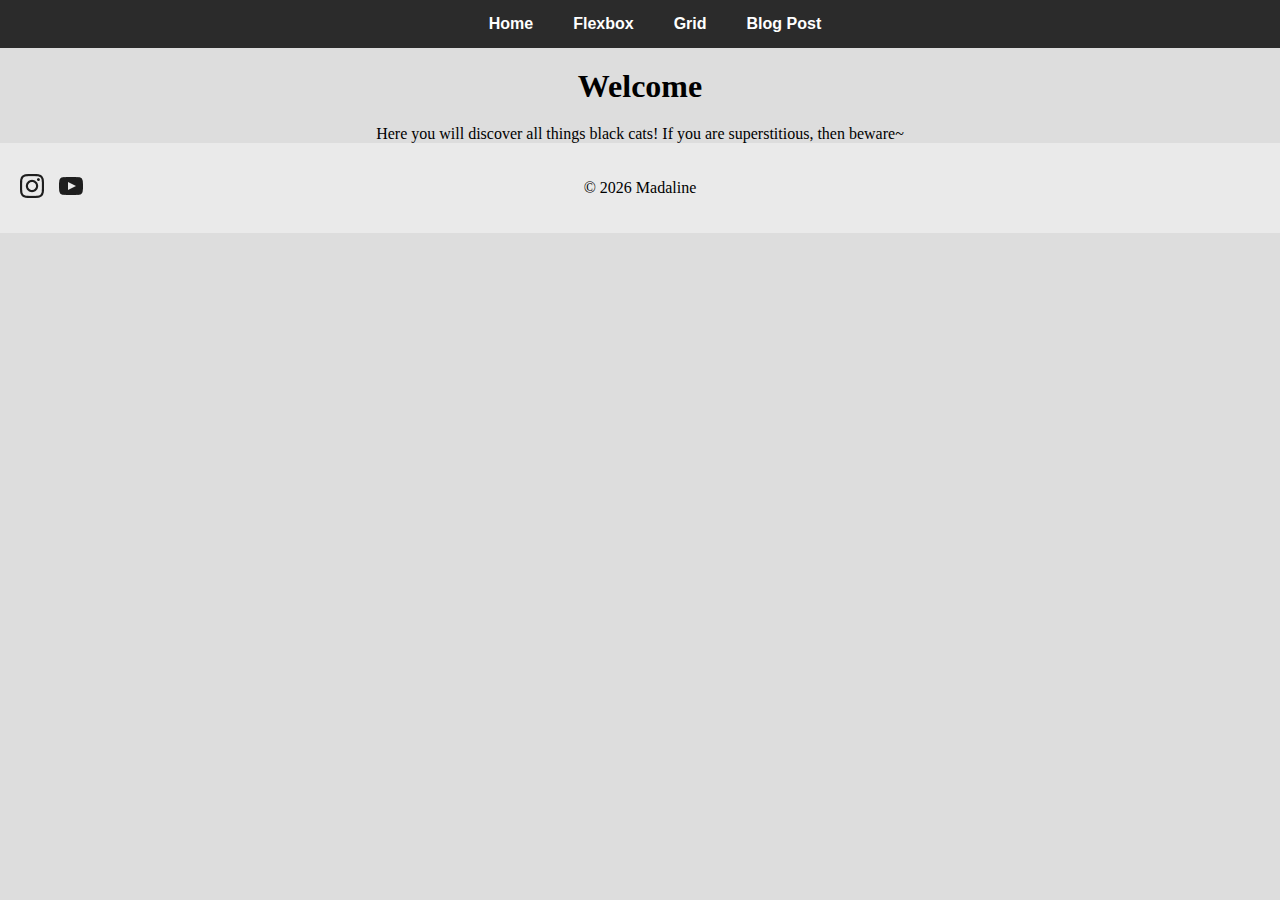
<file: Assignment4/index.html>
<!DOCTYPE html>
<html lang="en">
    <head>
        <meta charset="UTF-8">
        <title>Home</title>
        <link rel="stylesheet" href="style/style.css">
    </head>
<body>
<div class="nav">
  <a href="index.html">Home</a>
  <a href="flexbox.html">Flexbox</a>
  <a href="grid.html">Grid</a>
  <a href="blog.post.html">Blog Post</a>
</div>

<h1>Welcome</h1>

<p style="text-align:center; max-width:600px; margin:auto;">
Here you will discover all things black cats! If you are superstitious, then beware~
</p>

<footer class="footer">
        <div class="social-icons">
            <a href="#"><img src="image/LogoInstagram.png" alt="Instagram"></a>
            <a href="#"><img src="image/LogoYouTube.png" alt="Youtube"></a>
        </div>

        <p class="copyright">© 2026 Madaline</p>
    </footer>

</body>
</html>
</file>
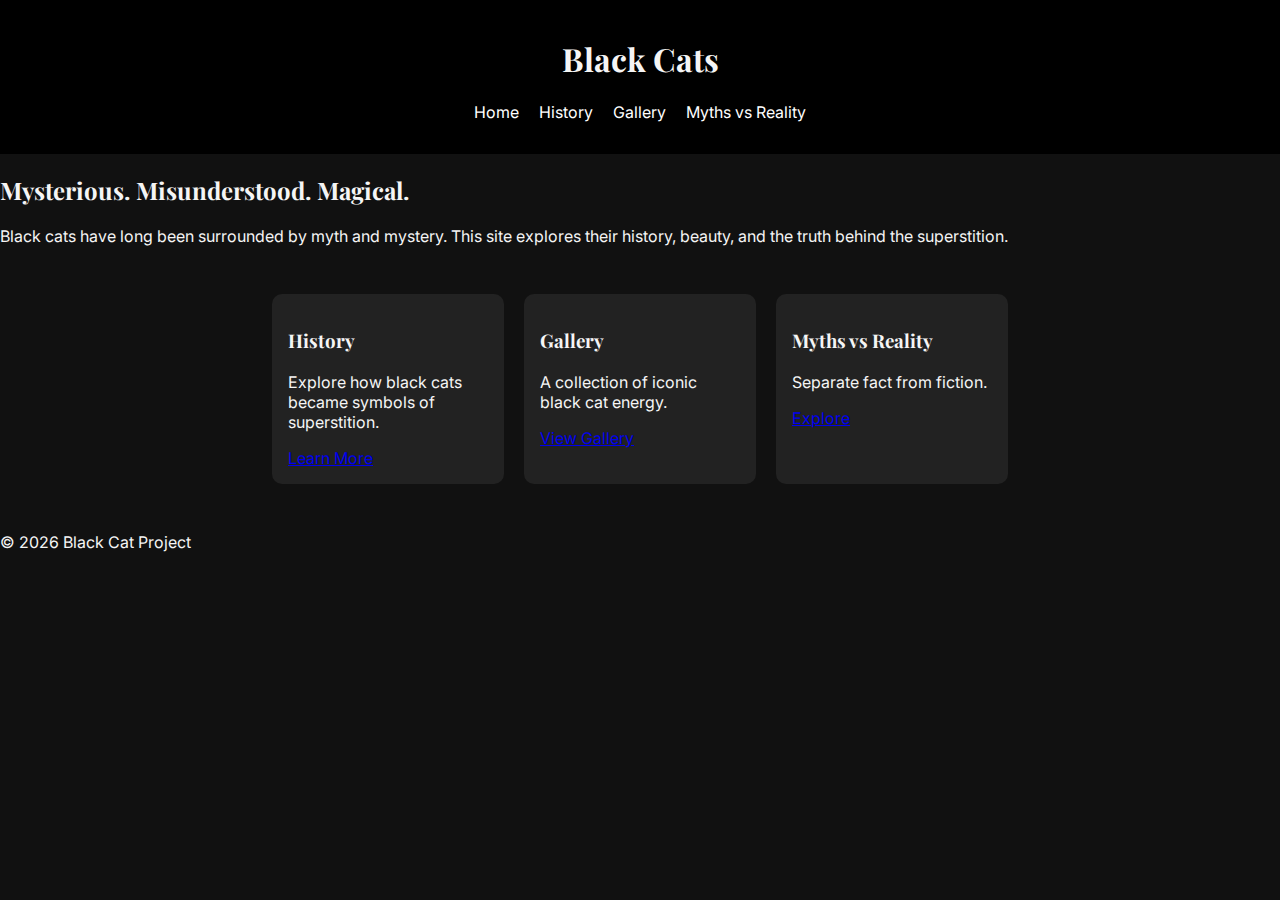
<file: Final/index.html>
<!DOCTYPE html>
<html lang="en">
<head>
  <meta charset="UTF-8">
  <title>Black Cats</title>
  <link rel="stylesheet" href="css/styles.css">
  <link href="https://fonts.googleapis.com/css2?family=Playfair+Display&family=Inter&display=swap" rel="stylesheet">
</head>

<body>

<header>
  <h1>Black Cats</h1>
  <nav>
    <ul>
      <li><a href="index.html">Home</a></li>
      <li><a href="history.html">History</a></li>
      <li><a href="gallery.html">Gallery</a></li>
      <li><a href="myths.html">Myths vs Reality</a></li>
    </ul>
  </nav>
</header>

<main>
  <section class="intro">
    <h2>Mysterious. Misunderstood. Magical.</h2>
    <p>Black cats have long been surrounded by myth and mystery. This site explores their history, beauty, and the truth behind the superstition.</p>
  </section>

  <section class="nav-cards">
    <div class="card">
      <h3>History</h3>
      <p>Explore how black cats became symbols of superstition.</p>
      <a href="history.html">Learn More</a>
    </div>

    <div class="card">
      <h3>Gallery</h3>
      <p>A collection of iconic black cat energy.</p>
      <a href="gallery.html">View Gallery</a>
    </div>

    <div class="card">
      <h3>Myths vs Reality</h3>
      <p>Separate fact from fiction.</p>
      <a href="myths.html">Explore</a>
    </div>
  </section>
</main>

<footer>
  <p>© 2026 Black Cat Project</p>
</footer>

</body>
</html>
</file>
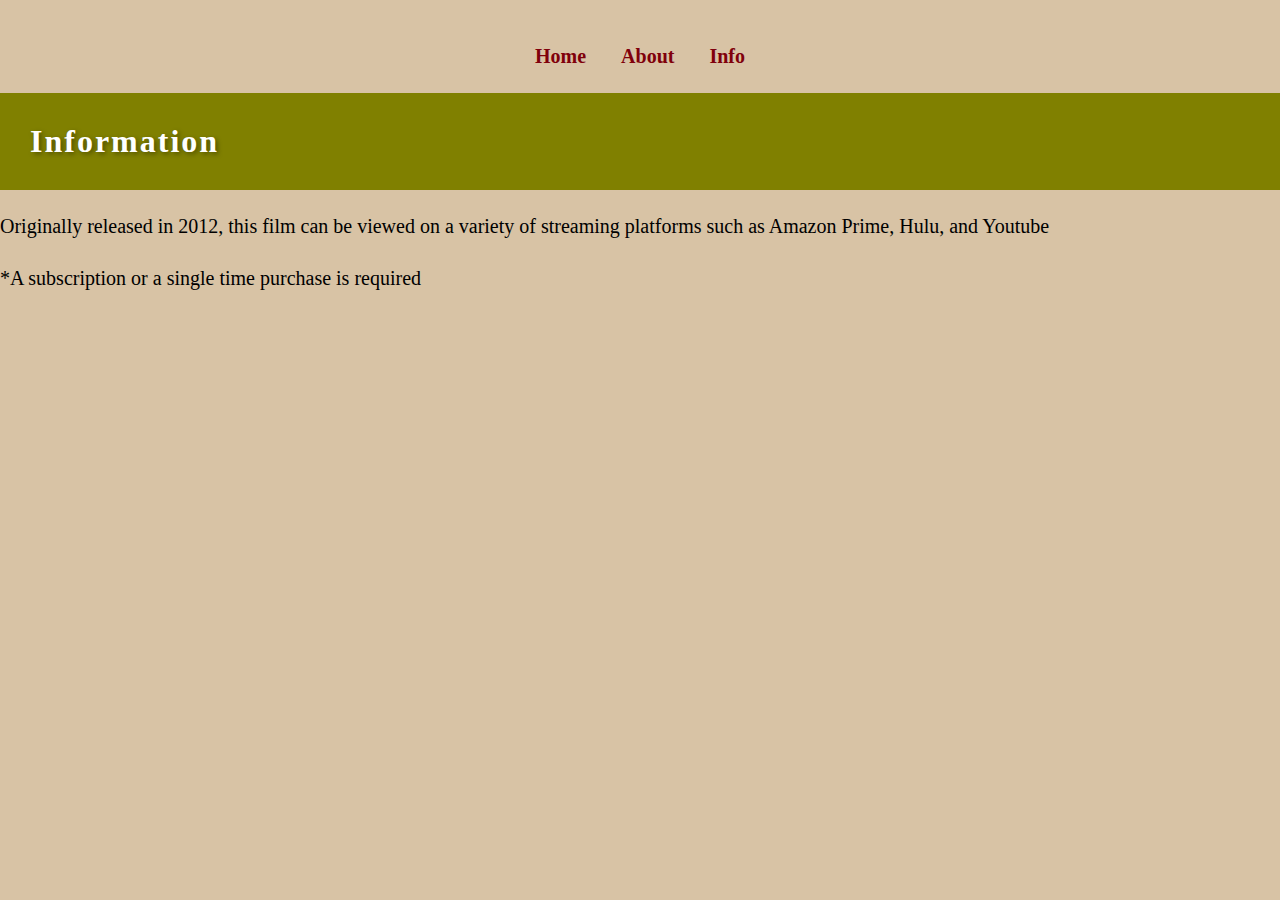
<file: Assignment2/info.html>
<!DOCTYPE html>
<html lang="en">
<head>
    <meta charset="UTF-8">
    <title>The Hobbit Film Info</title>
    <link rel="stylesheet" href="style/style.css">
</head>

<body>

<nav>
  <ul>
    <li><a href="index.html">Home</a></li>
    <li><a href="about.html">About</a></li>
    <li><a href="info.html">Info</a></li>
  </ul>
</nav>
    
<h1>Information</h1>
<p>Originally released in 2012, this film can be viewed on a variety of streaming platforms such as Amazon Prime, Hulu, and Youtube</p>
<p>*A subscription or a single time purchase is required</p>
</body>
</html>
</file>
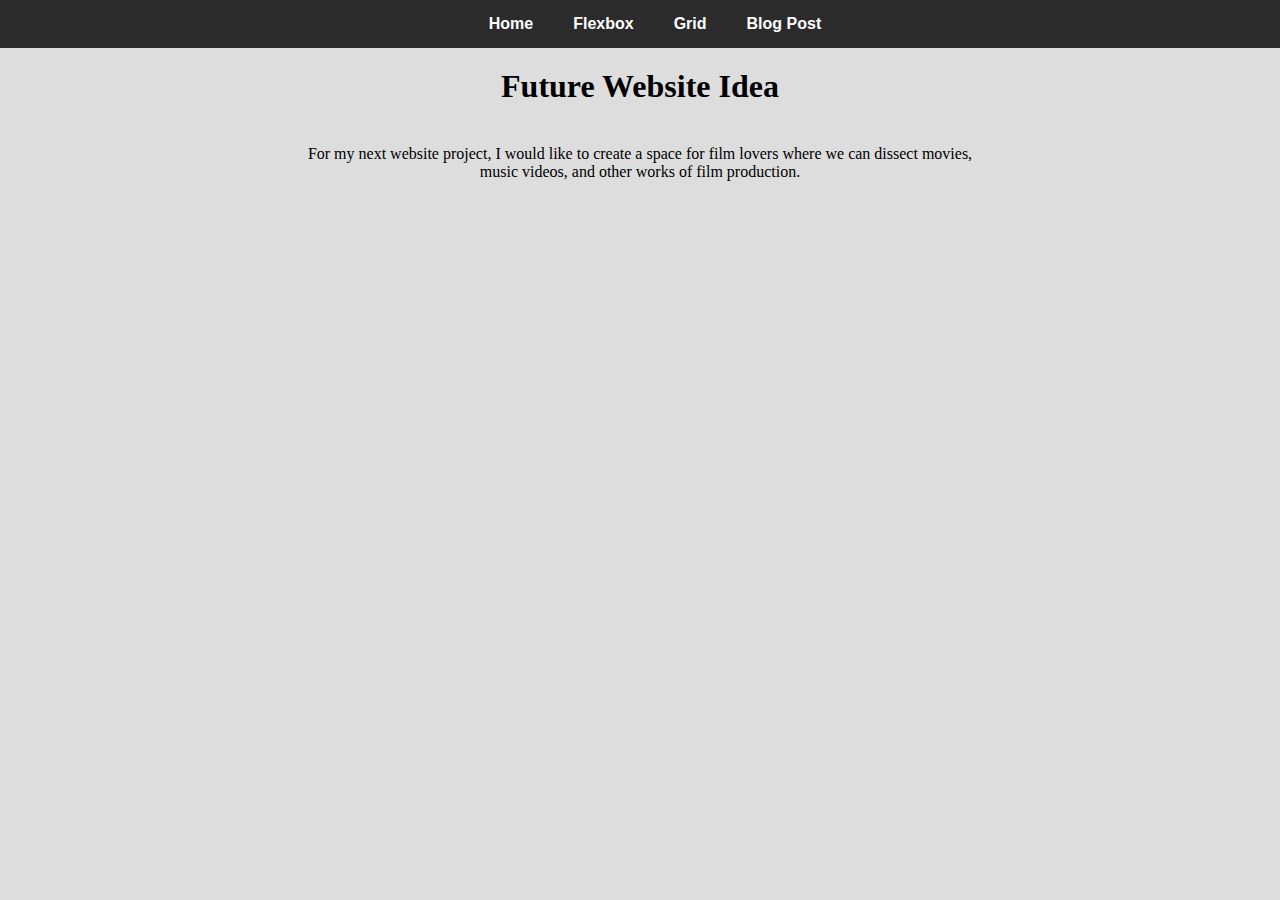
<file: Assignment4/blog.post.html>
<!DOCTYPE html>
<html lang="en">
<head>
<meta charset="UTF-8">
<title>Blog Post</title>
<link rel="stylesheet" href="style/style.css">
</head>

<body>

<div class="nav">
  <a href="index.html">Home</a>
  <a href="flexbox.html">Flexbox</a>
  <a href="grid.html">Grid</a>
  <a href="blog.post.html">Blog Post</a>
</div>

<h1>Future Website Idea</h1>

<p style="max-width:700px; margin:40px auto; text-align:center;">
For my next website project, I would like to create a space for film lovers where we can dissect movies, music videos, and other works of film production.
</p>

</body>
</html>
</file>
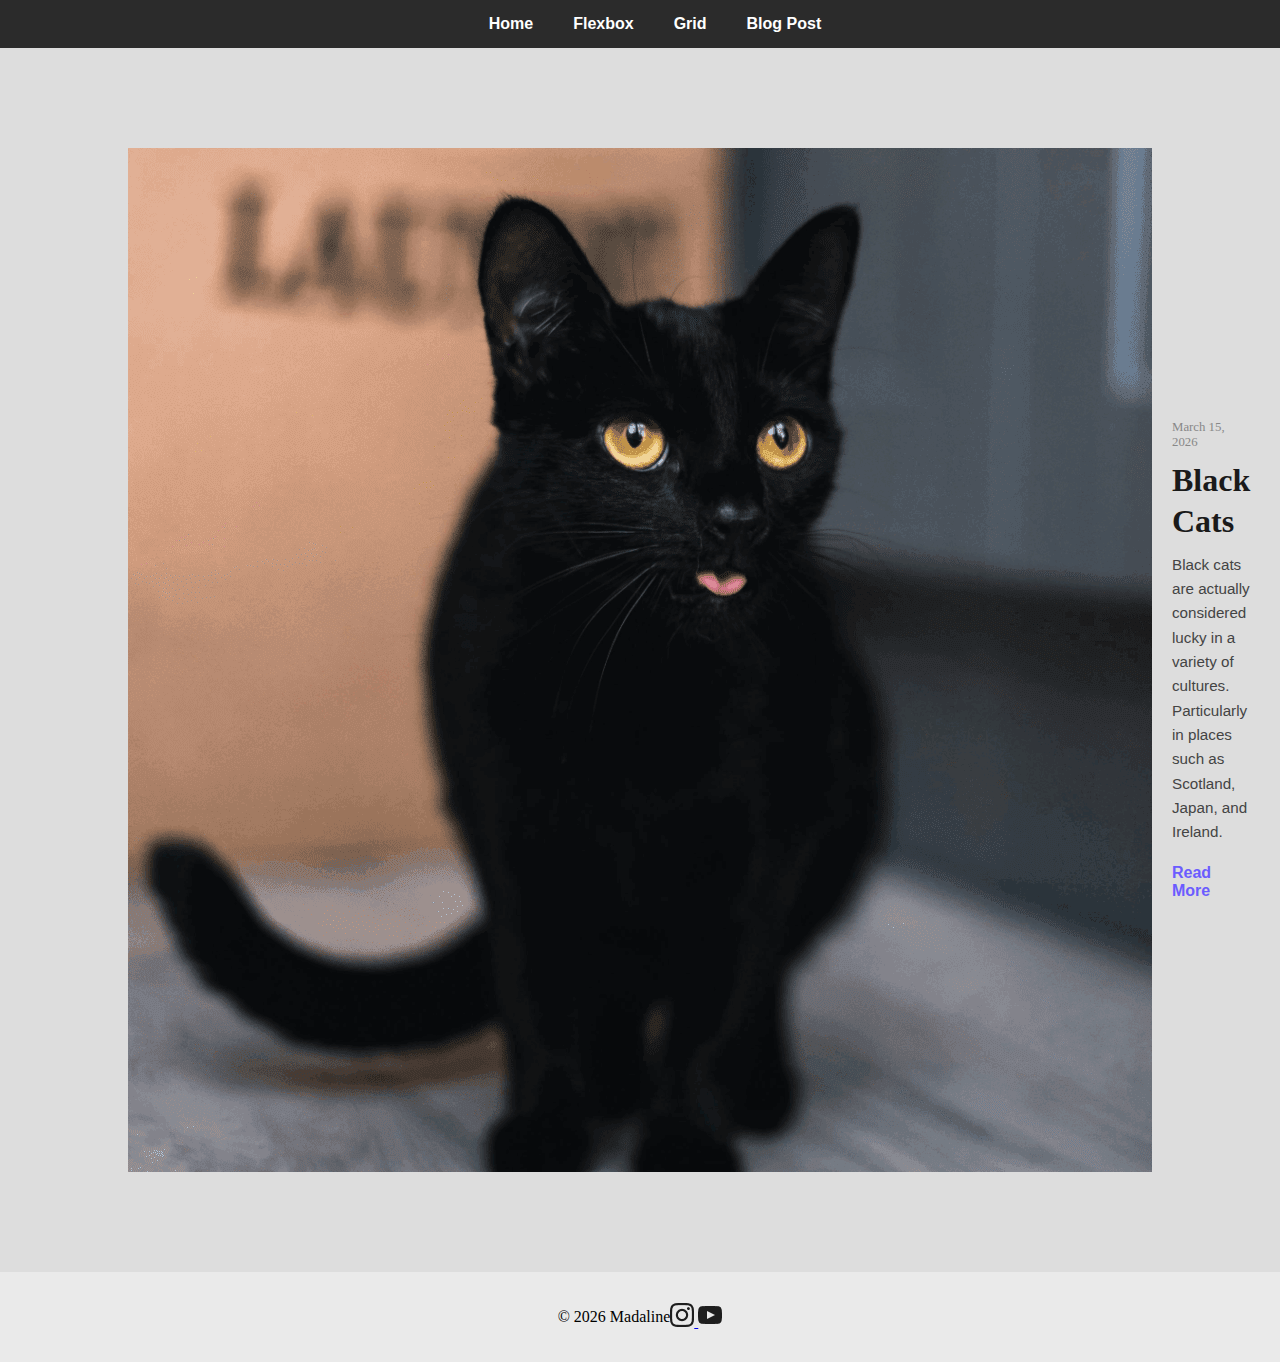
<file: Assignment4/flexbox.html>
<!DOCTYPE html>
<html lang="en">
    <head>
        <meta charset="UTF-8">
        <title>Flexbox Layout</title>
        <link rel="stylesheet" href="style/style.css">
    </head>
    <body>
        <div class="nav">
            <a href="index.html">Home</a>
            <a href="flexbox.html">Flexbox</a>
            <a href="grid.html">Grid</a>
            <a href="blog.post.html">Blog Post</a>
        </div>
        <div class="blog-preview">
            <img src="image/black_cat.png" alt="A black cat.">
        <div class="blog-text">
            <p class="date">March 15, 2026 </p>
            <h2 class="post-title">Black Cats</h2>
            <p class="post-preview">
                  Black cats are actually considered lucky in a variety of cultures. Particularly in places such as Scotland, Japan, and Ireland. 
            </p>

            <a href="blog-post.html" class="read-more">Read More</a>
         </div>
        </div>
    <footer class="footer">
        <p>© 2026 Madaline</p>

        <div class="footer-links">
        <a href="#">
            <img src="image/LogoInstagram.png" alt="Instagram">
        </a>

        <a href="#">
            <img src="image/LogoYouTube.png" alt="Youtube">
        </a>
        </div>
    </footer>
    </body>
</html>
</file>
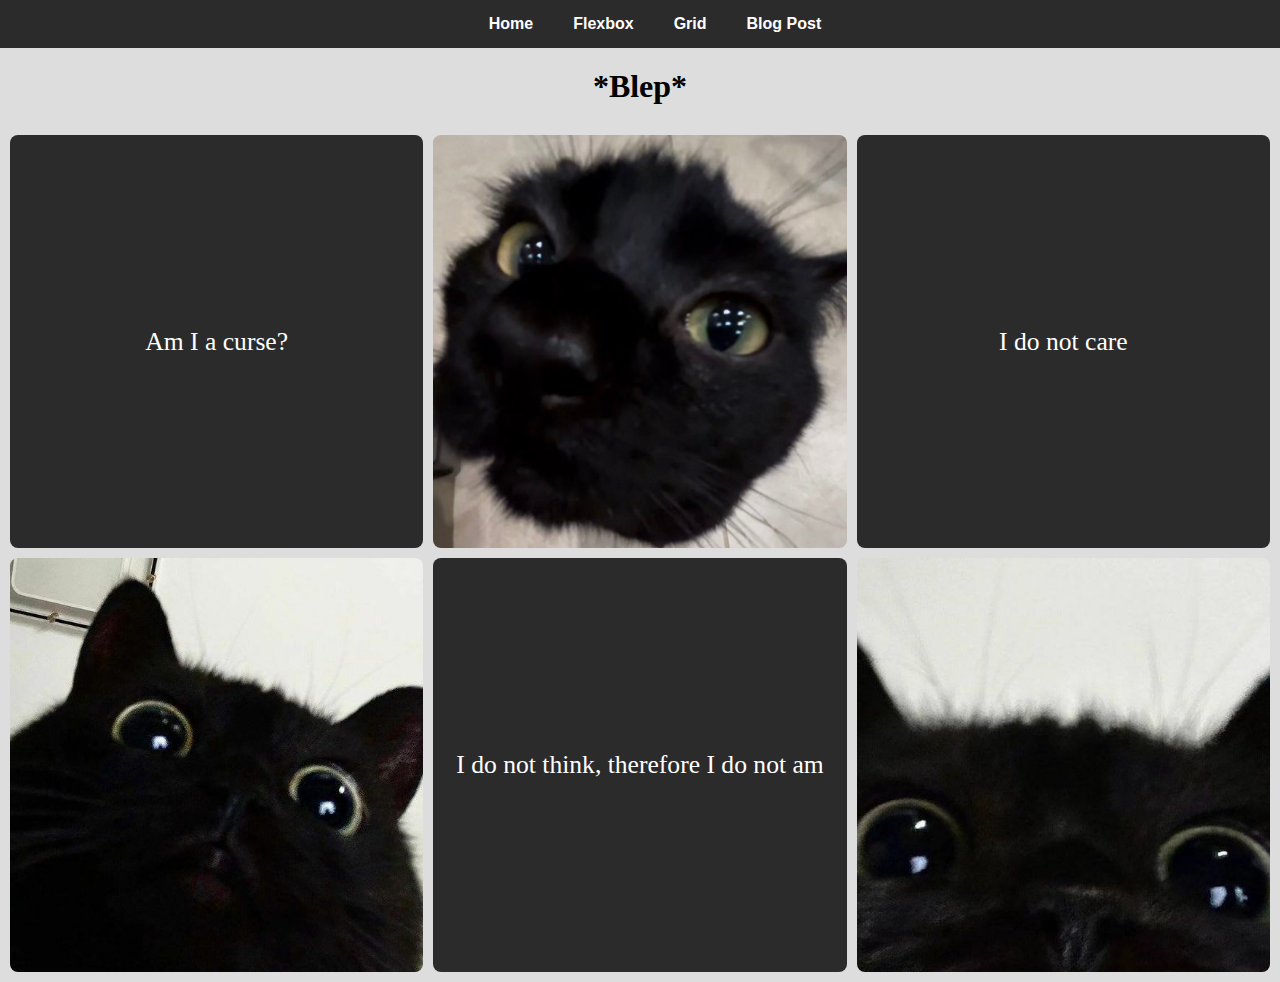
<file: Assignment4/grid.html>
<!DOCTYPE html>
<html lang="en">
    <head>
        <meta charset="UTF-8">
        <title>Grid Layout</title>
        <link rel="stylesheet" href="style/style.css">
    </head>
<body>

     <div class="nav">
        <a href="index.html">Home</a>
        <a href="flexbox.html">Flexbox</a>
        <a href="grid.html">Grid</a>
        <a href="blog.post.html">Blog Post</a>
    </div>

    <h1>*Blep*</h1>

    <div class="gallery">
        <div class="item">Am I a curse?</div>
        <div class="item"><img src="image/black_cat_1.jpg" alt="far shot of black cat"></div>
        <div class="item">I do not care</div>
        <div class="item"><img src="image/black_cat_2.jpg" alt="closer shot of black cat"></div>
        <div class="item">I do not think, therefore I do not am</div>
        <div class="item"><img src="image/black_cat_3.jpg" alt="close shot of black cat"></div>
    </div>
    
</body>

</html>
</file>
<file: Assignment4/style/style.css>
h1 {
  font-family: Georgia, serif;
  margin: 20px;
  text-align: center;
}

.gallery {
display: grid;
grid-template-columns: repeat(3, 1fr);
gap: 10px;
margin: auto;
padding: 10px;
}

.item {
   background-color: #2b2b2b;
  color: white;
  text-align: center;
  border-radius: 8px;
  aspect-ratio: 1/1;
  display: flex;
  justify-content: center;
  align-items: center;
  overflow: hidden;
  font-size: 1.6rem;
}

.item img {
  width: 100%;
  height: 100%;
  object-fit: cover;
  border-radius: 0; 
}

.item p {   
 text-align: center; 
  display: flex; 
  align-items: center;   
}

.blog-preview {
    display: flex;
    flex-direction: row;
    align-items: center;
    gap: 20px;
    max-width: 80%;
    margin: 80px auto;
    padding: 20px 40px;
}

.blog-text {
    display: flex;
    flex-direction: column;
    gap: 10px;
}

.date {
  font-family: 'Georgia', serif;
  font-size: 0.8rem;
  color: #888888;
  margin: 0;
}

.post-title {
  font-family: 'Georgia', serif;
  font-size: 2rem;
  font-weight: 700;
  line-height: 1.3;
  margin: 0;
  color: #1a1a1a;
}

.post-preview {
  font-family: 'Helvetica Neue', Arial, sans-serif;
  font-size: 0.95rem;
  line-height: 1.6;
  margin: 0;
  color: #444444;
}

.read-more {
  font-family: 'Helvetica Neue', Arial, sans-serif;
  text-decoration: none;
  font-weight: bold;
  color: #6b5cff;
  margin-top: 10px;
}

body {
    background-color: #dddddd;
    margin: 0;
    padding: 0;
}

.nav {
  display: flex;
  justify-content: center;
  align-items: center;
  gap: 40px;
  background-color: #2b2b2b;
  padding: 15px;
  width: 100%;
}

.nav a {
  color: white;
  text-decoration: none;
  font-family: Helvetica, Arial, sans-serif;
  font-weight: bold;
}

.nav a:hover {
  color: #6b5cff;
}

.footer {
  display: flex;
  align-items: center;
  justify-content: center; 
  position: relative;
  padding: 20px;
  background-color: #eaeaea; 
}

.social-icons {
  display: flex;
  gap: 15px;
  position: absolute;
  left: 20px;
}

.copyright {
  text-align: center;
}
</file>
<file: Final/css/styles.css>
body {
  font-family: 'Inter', sans-serif;
  margin: 0;
  background-color: #111;
  color: #f5f5f5;
}

header {
  background: #000;
  padding: 1rem;
  text-align: center;
}

h1, h2, h3 {
  font-family: 'Playfair Display', serif;
}

nav ul {
  display: flex;
  justify-content: center;
  gap: 20px;
  list-style: none;
  padding: 0;
}

nav a {
  color: white;
  text-decoration: none;
  transition: 0.3s;
}

nav a:hover {
  color: #aaa;
}

.nav-cards {
  display: flex;
  justify-content: center;
  gap: 20px;
  padding: 2rem;
}

.card {
  background: #222;
  padding: 1rem;
  width: 200px;
  border-radius: 10px;
  transition: transform 0.3s;
}

.card:hover {
  transform: scale(1.05);
}

.gallery {
  display: grid;
  grid-template-columns: repeat(auto-fit, minmax(200px, 1fr));
  gap: 20px;
  padding: 2rem;
}

.gallery img {
  width: 100%;
  border-radius: 10px;
}

.myths-container {
  display: grid;
  grid-template-columns: 1fr 1fr;
  gap: 20px;
  padding: 2rem;
}

.myth {
  background: #300;
  padding: 1rem;
}

.reality {
  background: #033;
  padding: 1rem;
}

button {
  padding: 10px 20px;
  margin-top: 10px;
  cursor: pointer;
}

/* Responsive */
@media (max-width: 768px) {
  .nav-cards {
    flex-direction: column;
    align-items: center;
  }

  .myths-container {
    grid-template-columns: 1fr;
  }
}
</file>
<file: Assignment2/style/style.css>
body {
  background-color: #d8c3a5;
  font-family: 'Cinzel', Georgia, serif;
  margin: 0;
  padding: 40px 0;
}

.header {
  max-width: 900px;
  margin: 0 auto 40px auto;
  text-align: center;

  background-image: url("../image/hobbit.jpg");
  background-size: cover;
  background-position: center;
  background-repeat: no-repeat;

  padding: 80px 40px;
  border-radius: 20px;
  position: relative;
}

.header h2 {
  color: #ffffff;
  background-color: #00000066;
  display: inline-block;
  padding: 10px 20px;
  border-radius: 10px;
  margin: 0;
}

h1 {
  background-color: #808000;
  color: #ffffff;
  padding: 30px;
  margin-bottom: 10px;
  text-shadow: 2px 2px 5px #00000066; 
  letter-spacing: 2px; 
}

h2 {
  margin-top: 0;
}

.inspired {
  max-width: 800px;
  margin: 40px auto;
  background-color: #f5f5f5;
  padding: 25px;
  text-align: center;
}

.inspired h2 {
  margin: 0;
}


h3 {
  text-align: center;
  margin-bottom: 25px;
  font-size: 26px;
}


.act-heading {
  max-width: 700px;
  margin: 0 auto 50px auto;
  background-color: #f5f5f5;
  padding: 30px;
  border-radius: 40px;
}

p,
ul {
  line-height: 1.6;
  font-size: 20px;
}

ul {
  padding-left: 20px;
}

nav ul {
  list-style: none;
  padding: 0;
  margin: 0;
  text-align: center;
}

nav li {
  display: inline-block;
  margin: 0 15px;
}

nav a {
  text-decoration: none;
  color: #80000b;
  font-weight: bold;
}

footer {
  text-align: center;
  padding: 20px;
  background-color: #808000;
  color: #ffffff;
}

table {
  width: 80%;
  margin: 40px auto;
  border-collapse: collapse;
  background-color: #f5f5f5;
  box-shadow: 5px 5px 15px rgba(0,0,0,0.2); 
}

th, td {
  border: 1px solid #808000;
  padding: 10px;
  text-align: center;
}

th {
  background-color: #808000;
  color: white;
}

form {
  width: 60%;
  margin: 40px auto;
  background-color: #f5f5f5;
  padding: 20px;
  border-radius: 20px; 
}

input, select {
  width: 100%;
  padding: 8px;
  margin-bottom: 15px;
}

button {
  padding: 10px 15px;
  background-color: #808000;
  color: white;
  border: none;
  cursor: pointer;
}

button:hover {
  background-color: #a89f00; 
}

.image-grid {
  display: flex;
  flex-wrap: wrap;
  justify-content: center;
  gap: 15px; 
  margin: 40px 0;
}

.image-grid img {
  width: 30%;
  border-radius: 15px; 
  opacity: 0.9; 
}

.image-grid img:hover {
  opacity: 1;
}

@media (max-width: 600px) {

  body {
    padding: 20px 10px;
  }

  p, ul {
    font-size: 16px;
  }

  .image-grid img {
    width: 100%;
  }

  table {
    width: 100%;
    font-size: 14px;
  }

  form {
    width: 90%;
  }

}
</file>
